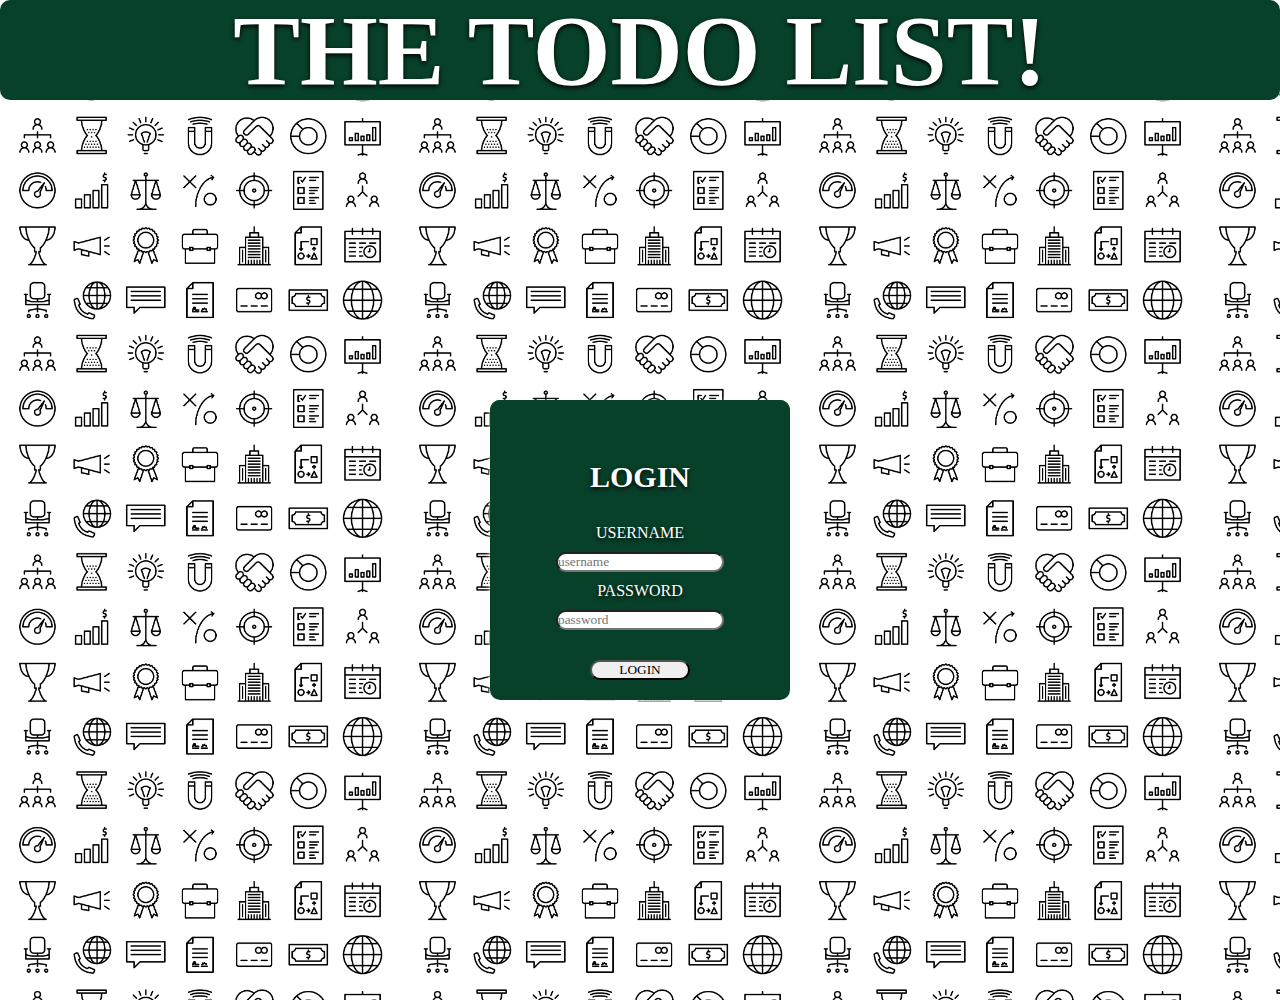
<file: index.html>
<!DOCTYPE html>
<html lang="en">
<head>
    <meta charset="UTF-8">
    <meta name="viewport" content="width=device-width, initial-scale=1.0">
    <link rel="stylesheet" href="/styles/common/colors.css">
    <link rel="stylesheet" href="/styles/common/utilities.css">
    <link rel="stylesheet" href="/styles/pages/index.css">
    <title>Document</title>
</head>
<body>
    <nav class="flex center shadow bg-secondary txt-primary">
        <h1>THE TODO LIST!</h1>    
    </nav>
    <section class="flex center">
        <div class="flex column center shadow txt-primary">
        <div id="alert" class="alert"></div>
        <h1>LOGIN</h1>
        <label for="name">USERNAME</label>
        <input type="text" placeholder="username" id="name">
        <label for="pass">PASSWORD</label>
        <input type="text" placeholder="password" id="pass">
        <button id="login">LOGIN</button>
        </div>
    </section>
    <script src="scripts/index.js"></script>
</body>
</html>
</file>
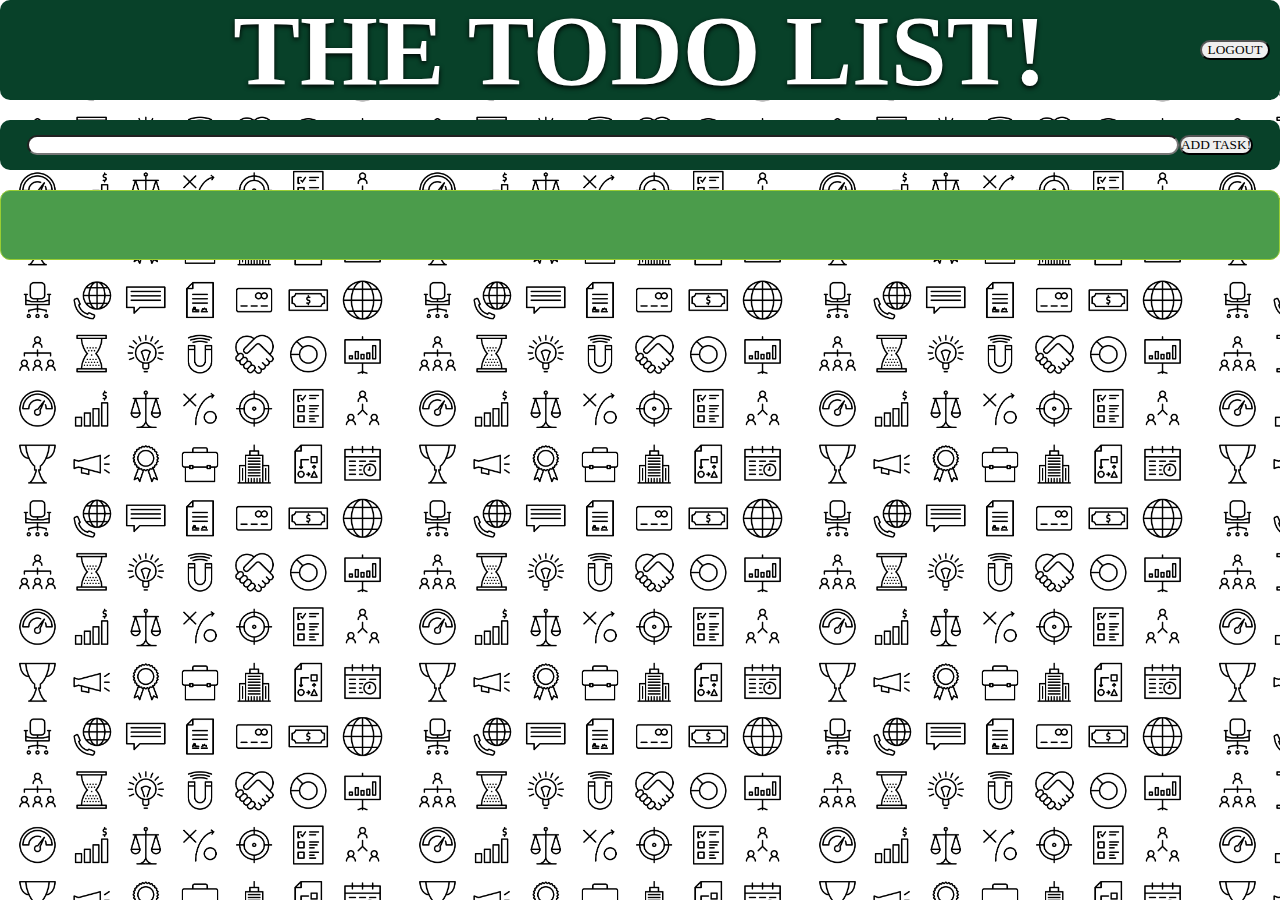
<file: todo.html>
<!DOCTYPE html>
<html lang="en">
<head>
    <meta charset="UTF-8">
    <meta name="viewport" content="width=device-width, initial-scale=1.0">
    <link rel="stylesheet" href="/styles/common/colors.css">
    <link rel="stylesheet" href="/styles/common/utilities.css">
    <link rel="stylesheet" href="/styles/pages/todo.css">
    <title>Document</title>
</head>
<body>
    <nav class="flex center shadow bg-secondary txt-primary">
            <h1>THE TODO LIST!</h1>    
            <button id="logout">LOGOUT</button>
    </nav>
    <section>
        <div class="bg-secondary flex center">
            <input type="text" name="" id="task">
            <button id="add">ADD TASK!</button>
        </div>
    <div>
        <table id="tasks" class="flex">
        </table>
    </div>    
    </section>
    <script src="scripts/todo.js"></script>
</body>
</html>
</file>
<file: styles/common/colors.css>
.bg-primary{
    background-color: white;
}

.bg-secondary{
    background-color:rgb(8, 65, 41) ;
}

.txt-primary{
    color: white;
}
</file>
<file: styles/common/utilities.css>
*{
    font-family: Poppins;
    padding: 0;
    margin: 0;
    box-sizing: border-box;
}

body{
    background-image: url(../../images/bg.jpeg);
    background-repeat: repeat;
    background-size: 400px;
}

nav{
    position: relative;
    font-size: 50px;
    text-shadow: 0 2px 5px black;
    width: 100%;
    height: 100px;
    border-radius: 10px;
}

nav button{
    border-radius: 10px;
    position: absolute;
    right: 10px;
    width:70px;
}

.center{
    align-items: center;
    justify-content: center;
}

.flex{
    display: flex;
}

.row{
    flex-direction: row;
}

.column{
    flex-direction: column;
}
.jst-cntr{
    justify-content: center;
}

.shadow{
    box-shadow: 0 2px 5px;
}

.alert{
    display: flex;
    justify-content: center;
    color: red;
}

@media (max-width:768px){
    nav h1{
        font-size:45px;
    }
}

@media (max-width:600px){
    nav h1{
        font-size:40px;
    }
}
@media (max-width:450px){
    nav h1{
        font-size:25px;
    }
}
    
.delete{
    position: absolute;
    right: 10px;
}
</file>
<file: styles/pages/index.css>
section{
    width: 100vw;
    height: 100vh;
}

div{
    text-shadow: 0 2px 5px black;
    gap: 10px;
    width: 300px;
    height: 300px;
    background-color: rgb(8, 65, 41);
    border-radius: 10px;
}

div h1{
    margin-bottom: 20px;
    font-size: 30px;
}

div input{
    border-radius: 10px;
}

div button{
    height: 30px;
    width: 100px;
    border-radius: 10px;
    margin: 20px 0;
}
</file>
<file: styles/pages/todo.css>
div{
    height: 50px;
    width: 100vw;
    border-radius: 10px;
    margin-top: 20px;
}

div input{
    width: 90vw;
    border-radius: 10px;
}

div button{
    border-radius: 10px;
}

table{
    width: 100vw;
    height:70px;
    background-color: rgb(75, 156, 75);
    border: 1px solid yellowgreen;
    border-radius:10px
}
</file>
